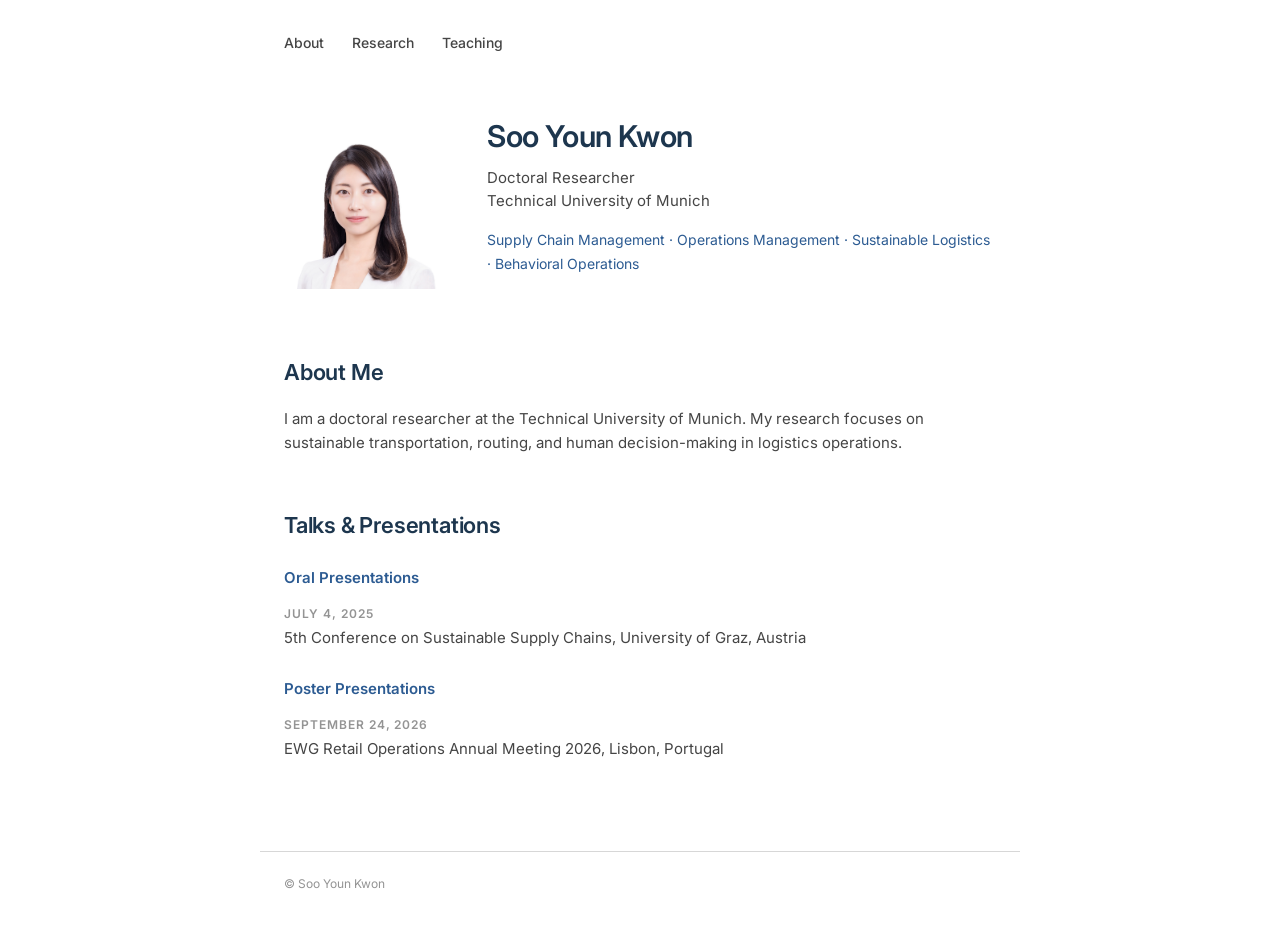
<file: index.html>
<!DOCTYPE html>
<html lang="en">

<head>
    <meta charset="UTF-8">
    <meta name="viewport" content="width=device-width, initial-scale=1.0">

    <title>Soo Youn Kwon</title>
<link rel="preconnect" href="https://fonts.googleapis.com">
<link rel="preconnect" href="https://fonts.gstatic.com" crossorigin>
<link href="https://fonts.googleapis.com/css2?family=Inter:wght@400;500;600&display=swap" rel="stylesheet">
    <link rel="stylesheet" href="style.css">
</head>

<body>

<nav class="site-nav">
    <a href="index.html">About</a>
    <a href="research.html">Research</a>
    <a href="teaching.html">Teaching</a>
</nav>

<main>

    <section class="profile">

        <img
            src="images/profile.jpg"
            alt="Soo Youn Kwon"
            class="profile-photo"
        >

        <div class="profile-info">

            <h1>Soo Youn Kwon</h1>

            <p class="position">
                Doctoral Researcher<br>
                Technical University of Munich
            </p>

            <p class="research-fields">
                Supply Chain Management · Operations Management ·
                Sustainable Logistics · Behavioral Operations
            </p>

        </div>

    </section>


    <section>

        <h2>About Me</h2>

        <p>
            I am a doctoral researcher at the Technical University of Munich.
            My research focuses on sustainable transportation, routing,
            and human decision-making in logistics operations.
        </p>

    </section>


    <section>

        <h2>Talks &amp; Presentations</h2>

        <h3 class="section-label">Oral Presentations</h3>

        <div class="talk">
            <div class="talk-date">July 4, 2025</div>
            <div class="talk-conference">
                5th Conference on Sustainable Supply Chains,
                University of Graz, Austria
            </div>
        </div>


        <h3 class="section-label">Poster Presentations</h3>

        <div class="talk">
            <div class="talk-date">September 24, 2026</div>
            <div class="talk-conference">
                EWG Retail Operations Annual Meeting 2026,
                Lisbon, Portugal
            </div>
        </div>

    </section>

</main>

<footer>
    <p>© Soo Youn Kwon</p>
</footer>

</body>

</html>
</file>
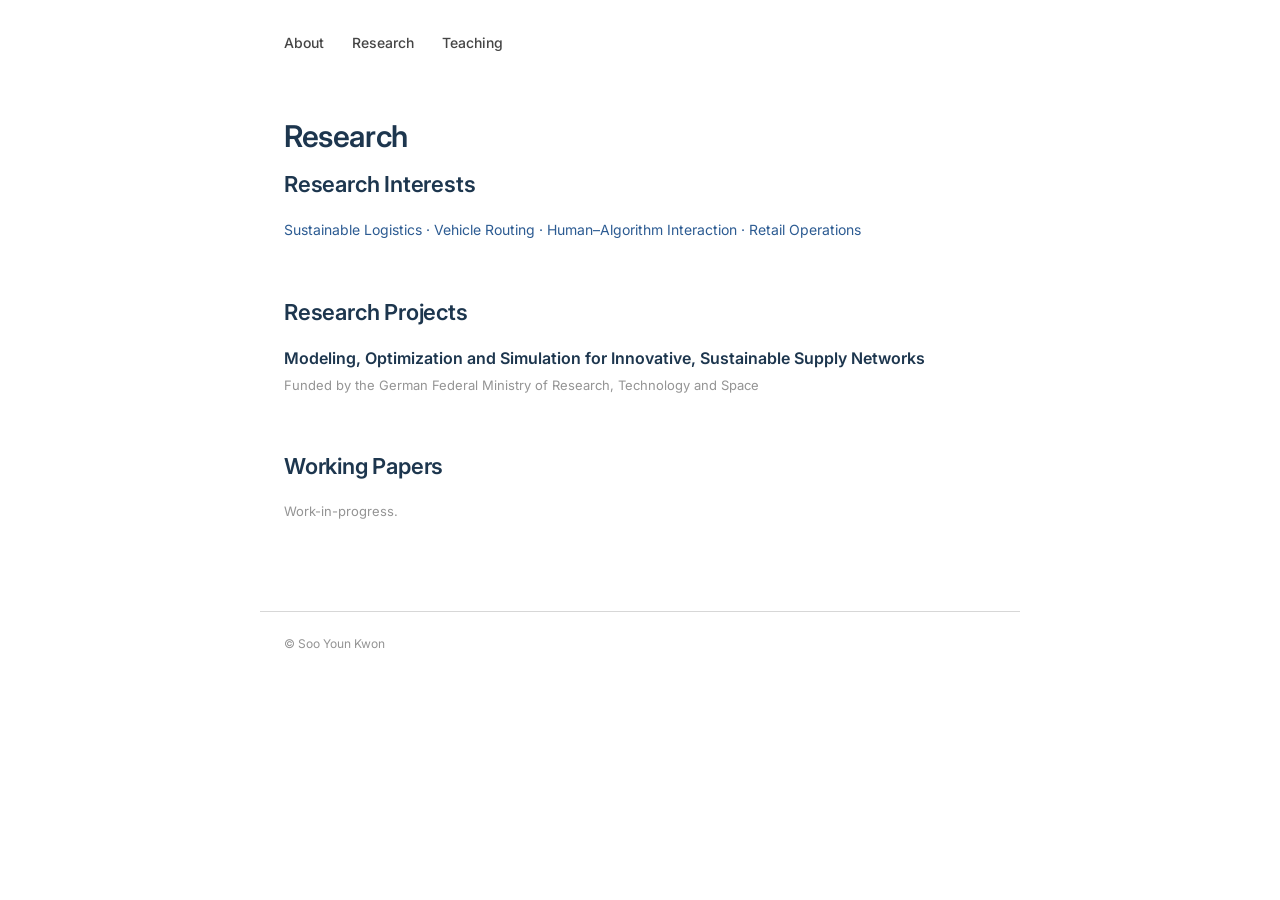
<file: research.html>
<!DOCTYPE html>
<html lang="en">

<head>
    <meta charset="UTF-8">
    <meta name="viewport" content="width=device-width, initial-scale=1.0">

    <title>Research | Soo Youn Kwon</title>
<link rel="preconnect" href="https://fonts.googleapis.com">
<link rel="preconnect" href="https://fonts.gstatic.com" crossorigin>
<link href="https://fonts.googleapis.com/css2?family=Inter:wght@400;500;600&display=swap" rel="stylesheet">
<link rel="stylesheet" href="./style.css?v=3">
</head>

<body>

<nav class="site-nav">
    <a href="index.html">About</a>
    <a href="research.html">Research</a>
    <a href="teaching.html">Teaching</a>
</nav>

<main>

    <h1>Research</h1>


    <section>

        <h2>Research Interests</h2>

        <p class="research-fields">
            Sustainable Logistics · Vehicle Routing ·
            Human–Algorithm Interaction · Retail Operations
        </p>

    </section>

    <section>

        <h2>Research Projects</h2>

        <div class="research-item">

            <h3>
                Modeling, Optimization and Simulation for Innovative,
                Sustainable Supply Networks
            </h3>

            <p class="project-meta">
                Funded by the German Federal Ministry of Research,
                Technology and Space
            </p>

        </div>

    </section>

    <section>

        <h2>Working Papers</h2>

        <div class="research-item">

            <h3></h3>
                
            <p class="authors">
                Work-in-progress.
            </p>

            <p>

            </p>

        </div>


        <div class="research-item">

            <h3></h3>

            <p class="authors">
                
            </p>

            <p>

            </p>

        </div>

    </section>




</main>

<footer>
    <p>© Soo Youn Kwon</p>
</footer>

</body>

</html>
</file>
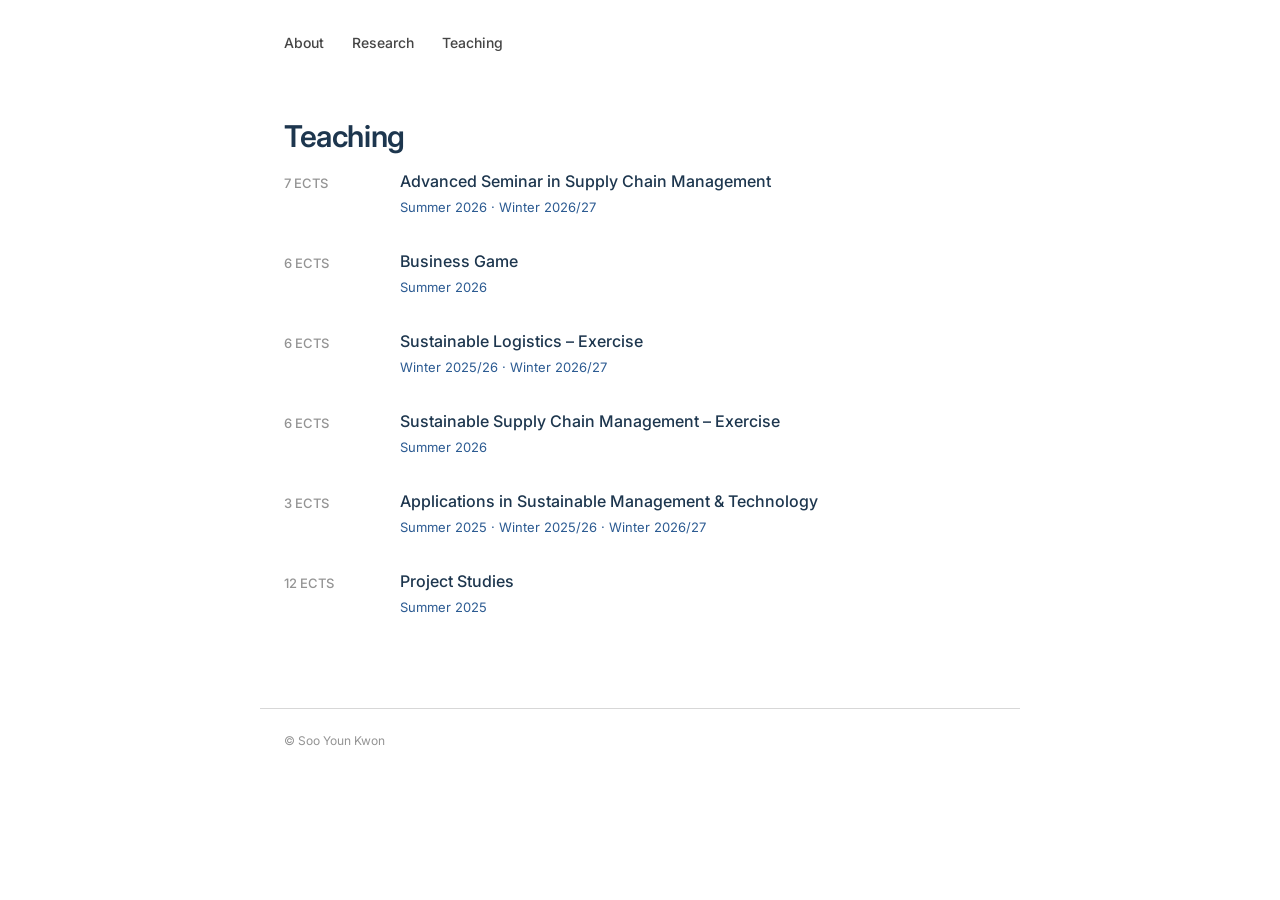
<file: teaching.html>
<!DOCTYPE html>
<html lang="en">

<head>
    <meta charset="UTF-8">
    <meta name="viewport" content="width=device-width, initial-scale=1.0">

    <title>Teaching | Soo Youn Kwon</title>
<link rel="preconnect" href="https://fonts.googleapis.com">
<link rel="preconnect" href="https://fonts.gstatic.com" crossorigin>
<link href="https://fonts.googleapis.com/css2?family=Inter:wght@400;500;600&display=swap" rel="stylesheet">
    <link rel="stylesheet" href="style.css">
</head>

<body>

<nav class="site-nav">
    <a href="index.html">About</a>
    <a href="research.html">Research</a>
    <a href="teaching.html">Teaching</a>
</nav>

<main>

    <h1>Teaching</h1>


    <div class="course">

        <div class="course-ects">
            7 ECTS
        </div>

        <div class="course-info">
            <div class="course-title">
                Advanced Seminar in Supply Chain Management
            </div>

            <div class="course-semester">
                Summer 2026 · Winter 2026/27
            </div>
        </div>

    </div>


    <div class="course">

        <div class="course-ects">
            6 ECTS
        </div>

        <div class="course-info">
            <div class="course-title">
                Business Game
            </div>

            <div class="course-semester">
                Summer 2026
            </div>
        </div>

    </div>


    <div class="course">

        <div class="course-ects">
            6 ECTS
        </div>

        <div class="course-info">
            <div class="course-title">
                Sustainable Logistics – Exercise
            </div>

            <div class="course-semester">
                Winter 2025/26 · Winter 2026/27
            </div>
        </div>

    </div>


    <div class="course">

        <div class="course-ects">
            6 ECTS
        </div>

        <div class="course-info">
            <div class="course-title">
                Sustainable Supply Chain Management – Exercise
            </div>

            <div class="course-semester">
                Summer 2026
            </div>
        </div>

    </div>


    <div class="course">

        <div class="course-ects">
            3 ECTS
        </div>

        <div class="course-info">
            <div class="course-title">
                Applications in Sustainable Management &amp; Technology
            </div>

            <div class="course-semester">
                Summer 2025 · Winter 2025/26 · Winter 2026/27
            </div>
        </div>

    </div>


    <div class="course">

        <div class="course-ects">
            12 ECTS
        </div>

        <div class="course-info">
            <div class="course-title">
                Project Studies
            </div>

            <div class="course-semester">
                Summer 2025
            </div>
        </div>

    </div>

</main>

<footer>
    <p>© Soo Youn Kwon</p>
</footer>

</body>

</html>
</file>
<file: style.css>
/* =========================================
   Color palette
   ========================================= */

:root {
    --navy: #1D364E;
    --dark-blue: #2C5B92;
    --medium-blue: #3A75B3;
    --light-blue: #6CA5D1;
    --pale-blue: #A9CDE9;

    --dark-gray: #454545;
    --medium-gray: #949494;
    --light-gray: #D7D7D7;

    --yellow-green: #A2B03D;
    --orange: #DD7C3F;
    --cream: #EAE6D7;
}


/* =========================================
   General
   ========================================= */

* {
    box-sizing: border-box;
}

html {
    scroll-behavior: smooth;
}

body {
    margin: 0;

    font-family: "Inter", sans-serif;
    font-size: 15px;
    line-height: 1.6;

    color: var(--dark-gray);
    background-color: #ffffff;

    -webkit-font-smoothing: antialiased;
}


/* =========================================
   Navigation
   ========================================= */

.site-nav {
    max-width: 760px;

    margin: 32px auto 0;
    padding: 0 24px;

    display: flex;
    gap: 28px;
}

.site-nav a {
    color: var(--dark-gray);

    text-decoration: none;

    font-size: 14px;
    font-weight: 500;
}

.site-nav a:hover {
    color: var(--medium-blue);
}


/* =========================================
   Main layout
   ========================================= */

main {
    max-width: 760px;

    margin: 64px auto 90px;
    padding: 0 24px;
}

section {
    margin-bottom: 56px;
}


/* =========================================
   Typography
   ========================================= */

h1,
h2,
h3 {
    font-family: "Inter", sans-serif;
    color: var(--navy);
}

h1 {
    margin: 0 0 14px;

    font-size: 30px;
    line-height: 1.25;
    font-weight: 600;

    letter-spacing: -0.4px;
}

h2 {
    margin: 0 0 20px;

    font-size: 22px;
    line-height: 1.3;
    font-weight: 600;

    letter-spacing: -0.2px;
}

h3 {
    margin: 0 0 7px;

    font-size: 16px;
    line-height: 1.4;
    font-weight: 600;
}

p {
    margin: 0 0 18px;
}


/* =========================================
   Links
   ========================================= */

a {
    color: var(--dark-blue);
}

a:hover {
    color: var(--medium-blue);
}


/* =========================================
   Profile
   ========================================= */

.profile {
    display: grid;
    grid-template-columns: 165px 1fr;

    gap: 38px;

    align-items: center;

    margin-bottom: 64px;
}

.profile-photo {
    width: 165px;
    height: 165px;

    object-fit: cover;

    border-radius: 4px;
}

.profile-info h1 {
    margin-bottom: 10px;
}

.position {
    margin-bottom: 16px;

    font-size: 15px;
    line-height: 1.55;

    color: var(--dark-gray);
}

.research-fields {
    font-size: 14px;
    line-height: 1.7;

    color: var(--dark-blue);
}


/* =========================================
   Talks
   ========================================= */

.section-label {
    margin-top: 28px;
    margin-bottom: 16px;

    font-size: 15px;
    font-weight: 600;

    color: var(--dark-blue);
}

.talk {
    margin-bottom: 26px;
}

.talk-date {
    margin-bottom: 4px;

    font-size: 12px;
    font-weight: 600;

    letter-spacing: 0.08em;
    text-transform: uppercase;

    color: var(--medium-gray);
}

.talk-conference {
    font-size: 15px;
    line-height: 1.5;

    color: var(--dark-gray);
}


/* =========================================
   Research
   ========================================= */

.research-item {
    margin-bottom: 34px;
}

.research-item h3 {
    margin-bottom: 6px;
}

.authors {
    margin-bottom: 8px;

    font-size: 13px;

    color: var(--medium-gray);
}

.project-meta {
    font-size: 13px;

    color: var(--medium-gray);
}


/* =========================================
   Teaching
   ========================================= */

.course {
    display: grid;

    grid-template-columns: 90px 1fr;

    column-gap: 26px;

    margin-bottom: 32px;
}

.course-ects {
    padding-top: 3px;

    font-size: 13px;
    font-weight: 500;

    color: var(--medium-gray);
}

.course-title {
    margin-bottom: 4px;

    font-size: 16px;
    line-height: 1.45;
    font-weight: 500;

    color: var(--navy);
}

.course-semester {
    font-size: 13px;

    color: var(--dark-blue);
}


/* =========================================
   Footer
   ========================================= */

footer {
    max-width: 760px;

    margin: 0 auto;
    padding: 22px 24px 40px;

    border-top: 1px solid var(--light-gray);
}

footer p {
    margin: 0;

    font-size: 12px;

    color: var(--medium-gray);
}


/* =========================================
   Mobile
   ========================================= */

@media (max-width: 700px) {

    .site-nav {
        gap: 20px;

        margin-top: 24px;

        overflow-x: auto;
    }

    main {
        margin-top: 48px;
    }

    h1 {
        font-size: 28px;
    }

    h2 {
        font-size: 20px;
    }

    .profile {
        grid-template-columns: 1fr;

        gap: 24px;
    }

    .profile-photo {
        width: 150px;
        height: 150px;
    }

    .course {
        grid-template-columns: 1fr;

        row-gap: 3px;
    }

    .course-ects {
        padding-top: 0;
    }
}
</file>
